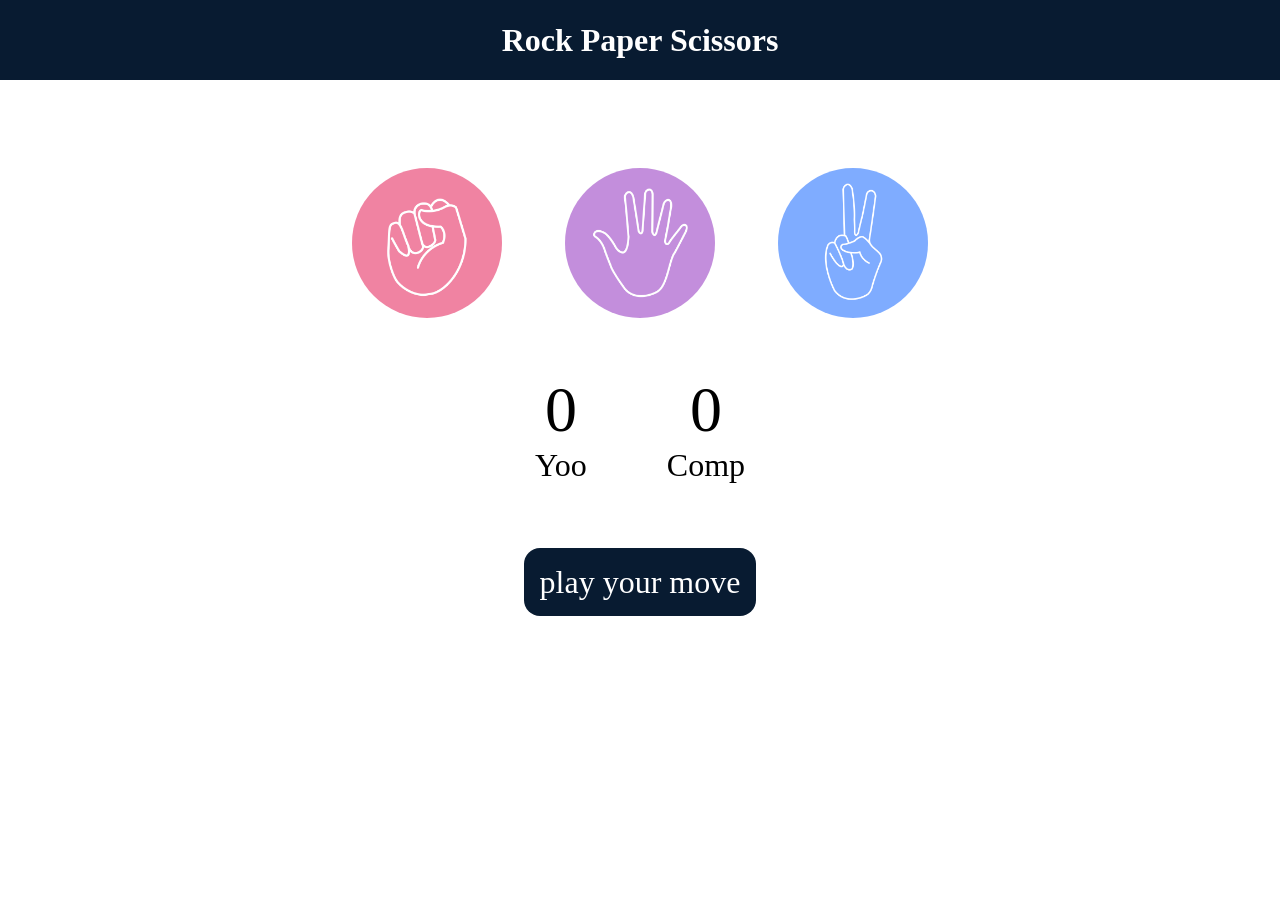
<file: rock_paper_scissors/index.html>
<!DOCTYPE html>
<html lang="en">
<head>
    <meta charset="UTF-8">
    <meta name="viewport" content="width=device-width, initial-scale=1.0">
    <title>Rock Paper Scissors Gmae</title>
    <link rel="stylesheet" href="style.css">
</head>
<body>
    <h1>Rock Paper Scissors</h1>

    <div class="choices">
        <div class="choice" id="rock">
            <img src="./rock.png" alt="">
        </div>

        <div class="choice" id="paper">
            <img src="./paper.png" alt="">
        </div>

        <div class="choice" id="scissors">
            <img src="./scissors.png" alt="">
        </div>
    </div>

    <div class="score-board">
        <div class="score">
            <p id="user-score">0</p>
            <p>Yoo</p>
        </div>

        <div class="score">
            <p id="comp-score">0</p>
            <p>Comp</p>
        </div>
    </div>    

        <div class="msg-container">
            <p id="msg">play your move</p>
        </div>

    
    
<script src="app.js"></script>    
</body>
</html>
</file>
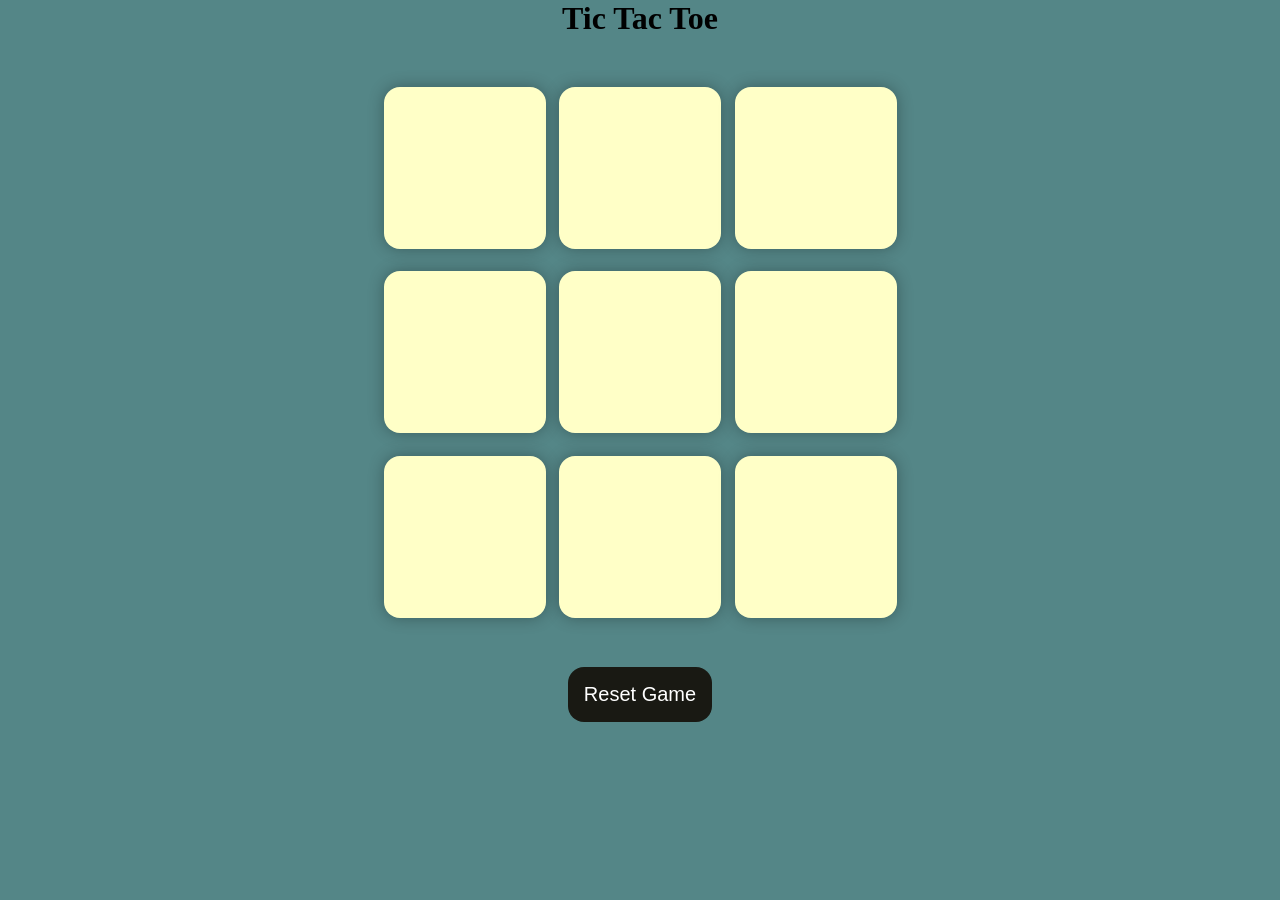
<file: tic_tac_to/index.html>
<!DOCTYPE html>
<html lang="en">
  <head>
    <meta charset="UTF-8" />
    <meta name="viewport" content="width=device-width, initial-scale=1.0" />
    <title>Tic-Tac-Toe Game</title>
    <link rel="stylesheet" href="style.css" />
  </head>
  <body>
    <div class="msg-container hide">
      <p id="msg">Winner</p>
      <button id="new-btn">New Game</button>
    </div>
    <main>
      <h1>Tic Tac Toe</h1>
      <div class="container">
        <div class="game">
          <button class="box"></button>
          <button class="box"></button>
          <button class="box"></button>
          <button class="box"></button>
          <button class="box"></button>
          <button class="box"></button>
          <button class="box"></button>
          <button class="box"></button>
          <button class="box"></button>
        </div>
      </div>
      <button id="reset-btn">Reset Game</button>
    </main>
    <script src="app.js"></script>
  </body>
</html>
</file>
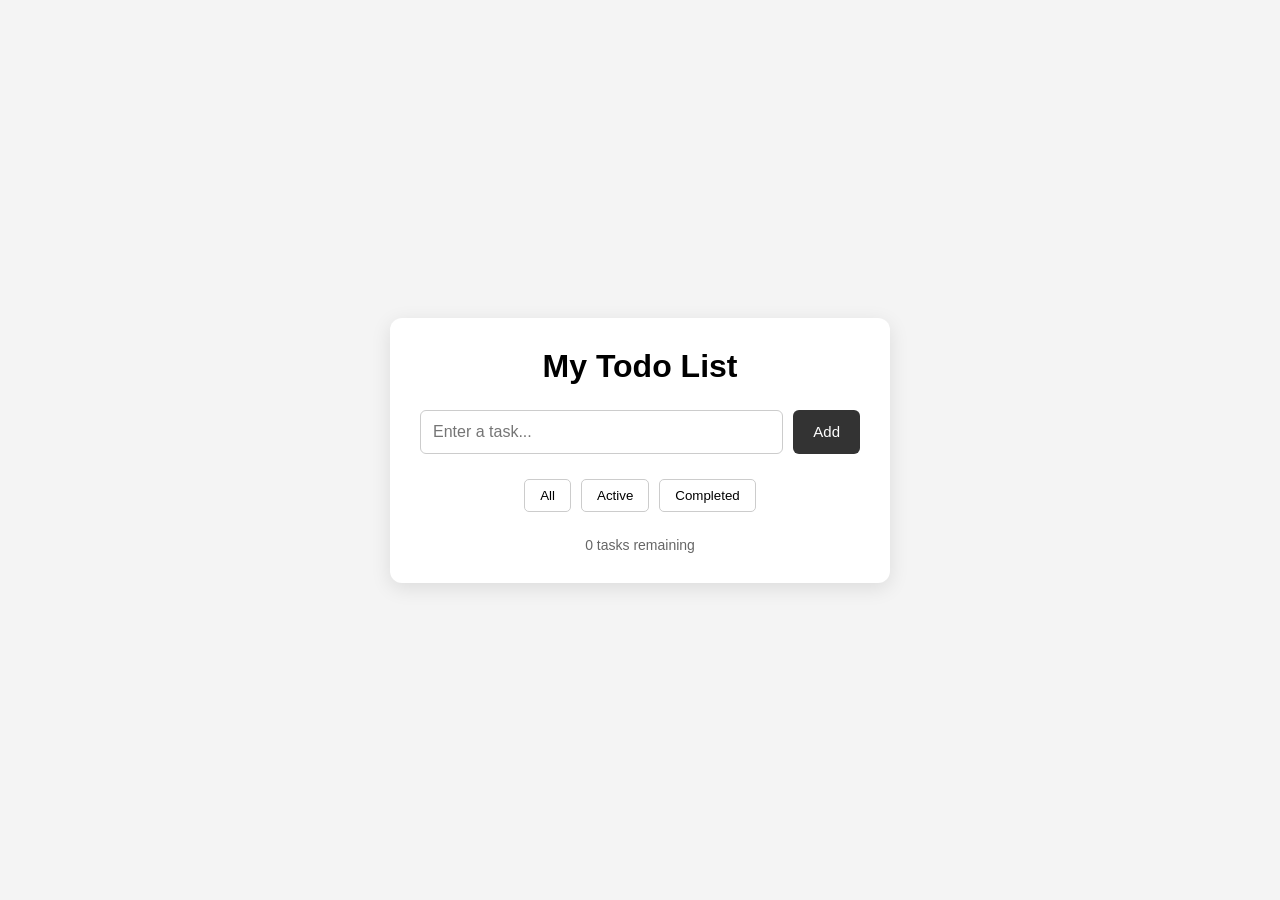
<file: to_do_list/index.html>
<!DOCTYPE html>
<html lang="en">
<head>
    <meta charset="UTF-8">
    <meta name="viewport" content="width=device-width, initial-scale=1.0">

    <title>Todo List</title>

    <link rel="stylesheet" href="style.css">
</head>

<body>

    <div class="todo-container">

        <h1>My Todo List</h1>

        <!-- Add Todo -->
        <div class="todo-input">

            <input
                type="text"
                id="todoInput"
                placeholder="Enter a task..."
            >

            <button id="addTodo">
                Add
            </button>

        </div>


        <!-- Filter Buttons -->
        <div class="filters">

            <button id="allBtn">
                All
            </button>

            <button id="activeBtn">
                Active
            </button>

            <button id="completedBtn">
                Completed
            </button>

        </div>


        <!-- Todo List -->
        <ul id="todoList"></ul>


        <!-- Task Count -->
        <p id="taskCount">
            0 tasks
        </p>

    </div>


    <script src="script.js"></script>

</body>
</html>
</file>
<file: rock_paper_scissors/style.css>
*{
    margin: 0;
    padding: 0;
    text-align: center;
}

h1{
    background-color:#081b31;
    color: white;
    height: 5rem;
    line-height: 5rem;
    

}

.choice{
    height: 165px;
    width: 165px;
    border-radius: 50%;
    display: flex;
    justify-content: center;
    align-items: center;

}

.choice:hover{
    background-color: #081b31;
    cursor: pointer;

}

img{
     height: 150px;
    width: 150px;
    object-fit: cover;
    border-radius:50%;
}

.choices{
    display: flex;   
    justify-content: center;
    align-items: center;
    gap: 3rem;
    margin-top: 5rem;

}
.score-board{
    display: flex;
    justify-content: center;
    align-items: center;
    font-size: 2rem;
    margin-top: 3rem;
    gap: 5rem;


}

#user-score,
#comp-score{
    font-size: 4rem;

}
.msg-container{
    margin-top: 5rem;
}

#msg{
    margin-top: 5rem;
    background-color: #081b31;
    color: #fff;
    font-size: 2rem;
    display: inline;
    padding: 1rem;
    border-radius: 1rem;
    

}
</file>
<file: tic_tac_to/style.css>
* {
  margin: 0;
  padding: 0;
}

body {
  background-color: #548687;
  text-align: center;
}

.container {
  height: 70vh;
  display: flex;

  justify-content: center;
  align-items: center;
}

.game {
  height: 60vmin;
  width: 60vmin;
  display: flex;
  flex-wrap: wrap;
  justify-content: center;
  align-items: center;
  gap: 1.5vmin;
}

.box {
  height: 18vmin;
  width: 18vmin;
  border-radius: 1rem;
  border: none;
  box-shadow: 0 0 1rem rgba(0, 0, 0, 0.3);
  font-size: 8vmin;
  color: #b0413e;
  background-color: #ffffc7;
}

#reset-btn {
  padding: 1rem;
  font-size: 1.25rem;
  background-color: #191913;
  color: #fff;
  border-radius: 1rem;
  border: none;
}

#new-btn {
  padding: 1rem;
  font-size: 1.25rem;
  background-color: #191913;
  color: #fff;
  border-radius: 1rem;
  border: none;
}

#msg {
  color: #ffffc7;
  font-size: 5vmin;
}

.msg-container {
  height: 100vmin;
  display: flex;
  justify-content: center;
  align-items: center;
  flex-direction: column;
  gap: 4rem;
}

.hide {
  display: none;
}
</file>
<file: to_do_list/style.css>
* {
    margin: 0;
    padding: 0;
    box-sizing: border-box;
}

body {
    font-family: Arial, sans-serif;
    background: #f4f4f4;

    min-height: 100vh;

    display: flex;
    justify-content: center;
    align-items: center;
}

.todo-container {
    width: 500px;
    max-width: 90%;

    background: white;

    padding: 30px;

    border-radius: 12px;

    box-shadow: 0 5px 20px rgba(0, 0, 0, 0.1);
}

h1 {
    text-align: center;

    margin-bottom: 25px;
}


/* =========================
   INPUT SECTION
========================= */

.todo-input {
    display: flex;
    gap: 10px;
}

.todo-input input {
    flex: 1;

    padding: 12px;

    font-size: 16px;

    border: 1px solid #ccc;

    border-radius: 6px;

    outline: none;
}

.todo-input input:focus {
    border-color: #333;
}

.todo-input button {
    padding: 12px 20px;

    border: none;

    border-radius: 6px;

    background: #333;

    color: white;

    cursor: pointer;

    font-size: 15px;
}

.todo-input button:hover {
    background: #555;
}


/* =========================
   FILTER BUTTONS
========================= */

.filters {
    display: flex;

    justify-content: center;

    gap: 10px;

    margin: 25px 0;
}

.filters button {
    padding: 8px 15px;

    border: 1px solid #ccc;

    background: white;

    border-radius: 5px;

    cursor: pointer;
}

.filters button:hover {
    background: #eee;
}


/* =========================
   TODO ITEMS
========================= */

#todoList {
    list-style: none;
}

.todo-item {
    display: flex;

    align-items: center;

    gap: 10px;

    padding: 12px;

    border-bottom: 1px solid #ddd;
}

.todo-text {
    flex: 1;

    font-size: 16px;
}

.completed {
    text-decoration: line-through;

    color: #999;
}


/* =========================
   TODO BUTTONS
========================= */

.edit-btn {
    border: none;

    background: #f0ad4e;

    color: white;

    padding: 6px 10px;

    border-radius: 5px;

    cursor: pointer;
}

.edit-btn:hover {
    background: #ec971f;
}

.delete-btn {
    border: none;

    background: #d9534f;

    color: white;

    padding: 6px 10px;

    border-radius: 5px;

    cursor: pointer;
}

.delete-btn:hover {
    background: #c9302c;
}


/* =========================
   TASK COUNT
========================= */

#taskCount {
    text-align: center;

    margin-top: 20px;

    color: #666;

    font-size: 14px;
}


/* =========================
   MOBILE
========================= */

@media (max-width: 500px) {

    .todo-container {
        padding: 20px;
    }

    .todo-input {
        flex-direction: column;
    }

    .todo-input button {
        width: 100%;
    }

    .todo-item {
        flex-wrap: wrap;
    }

}
</file>
